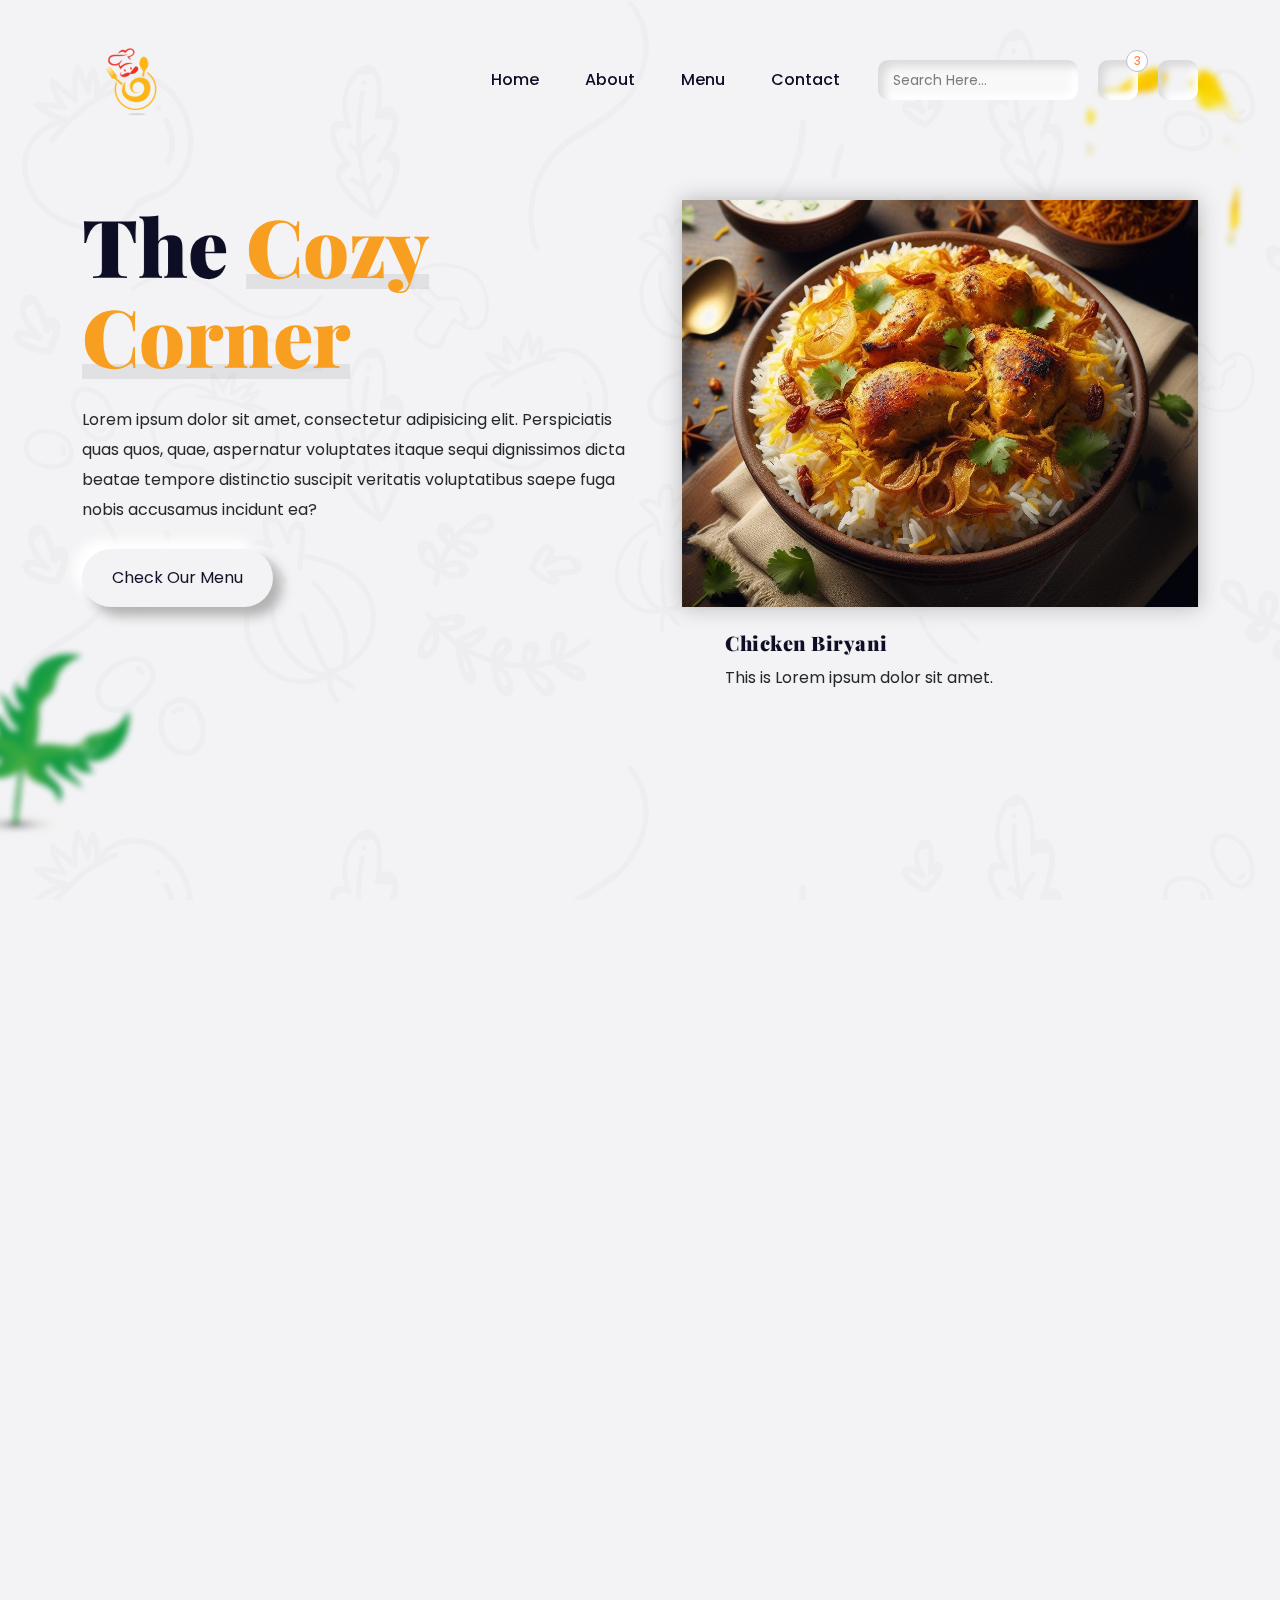
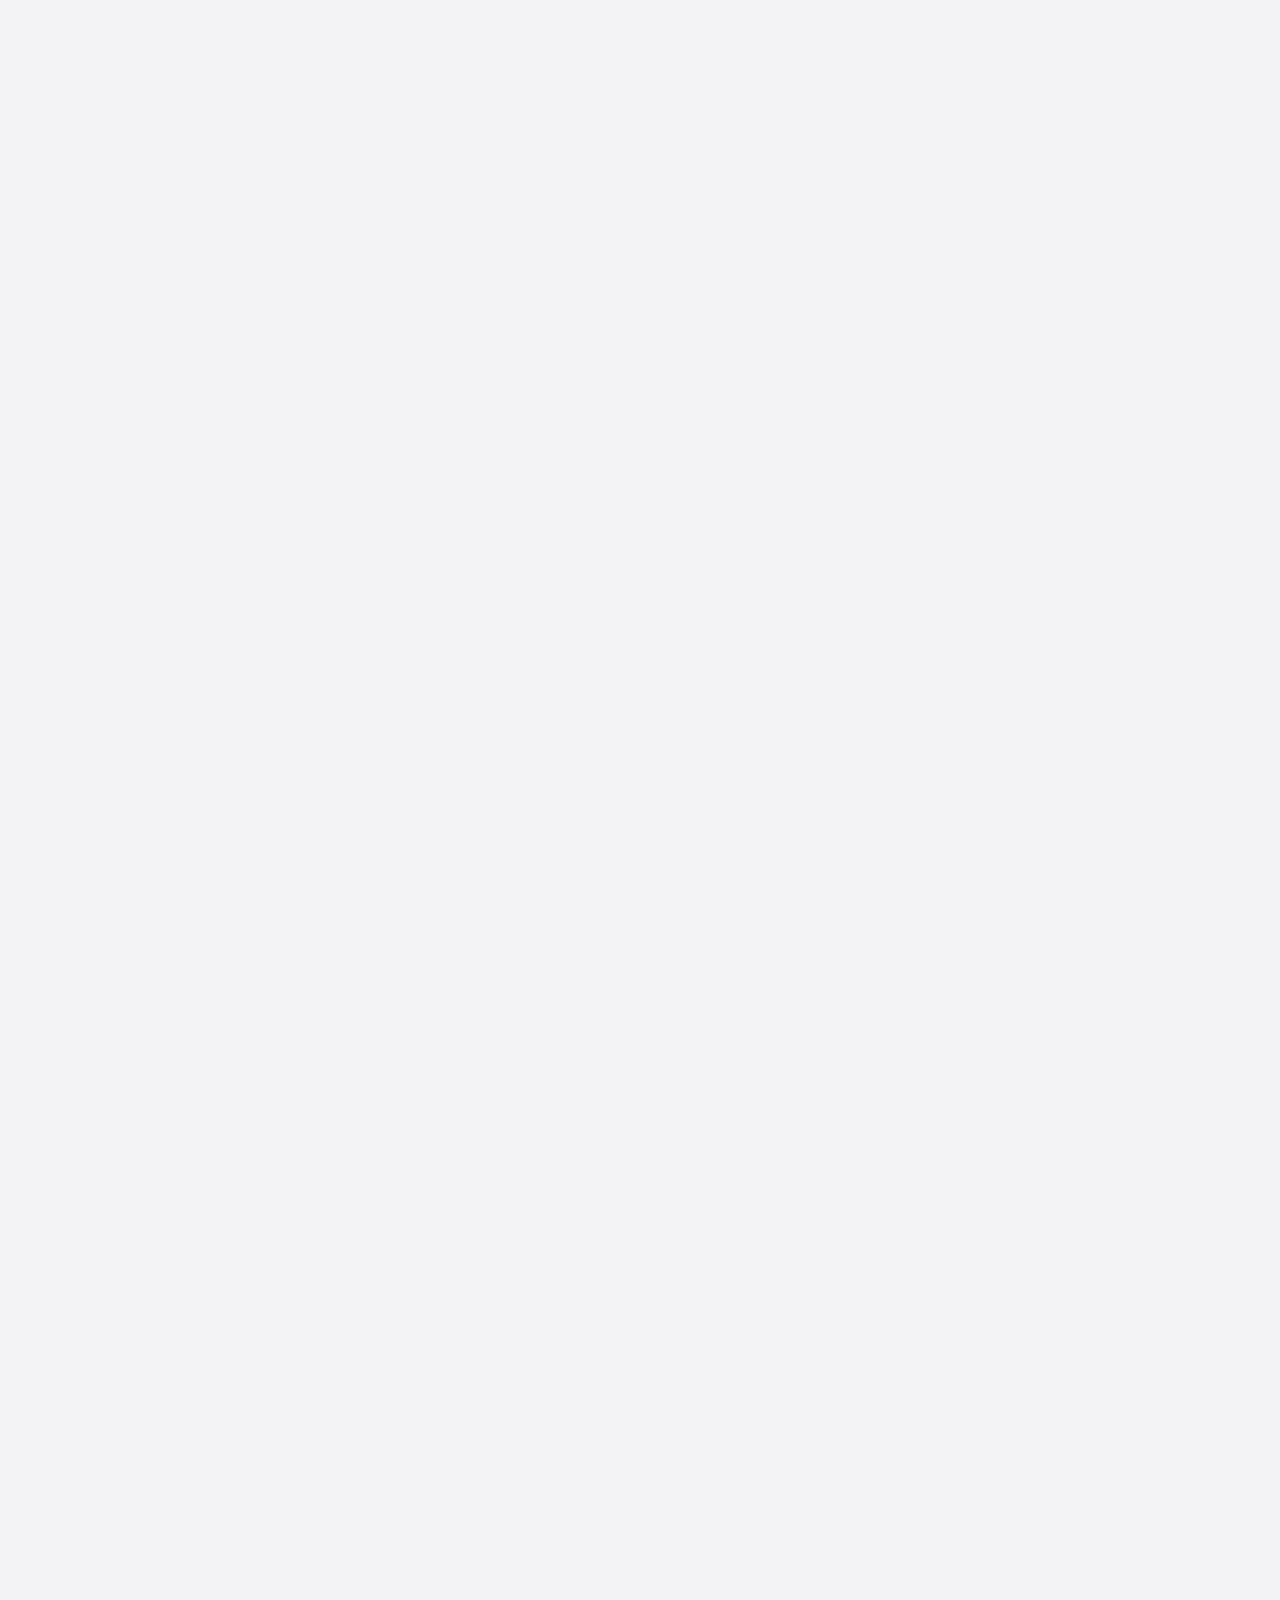
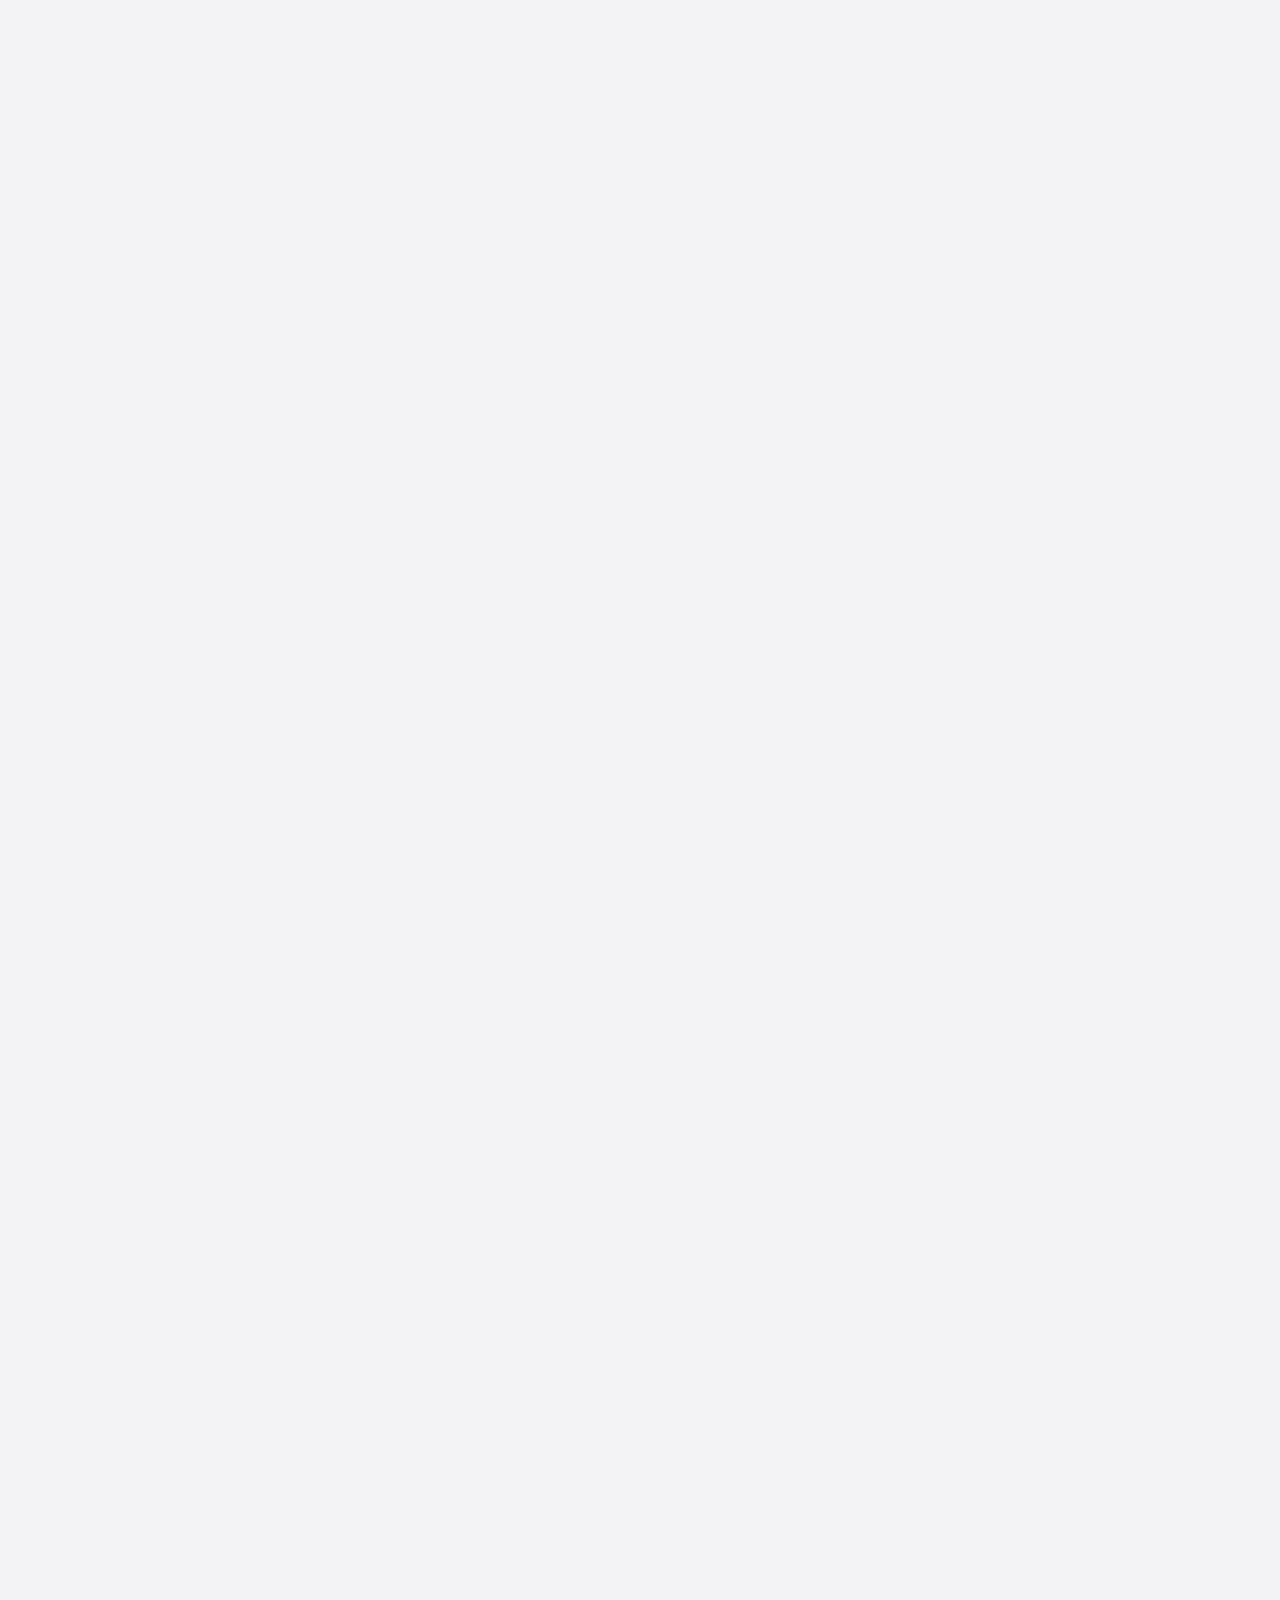
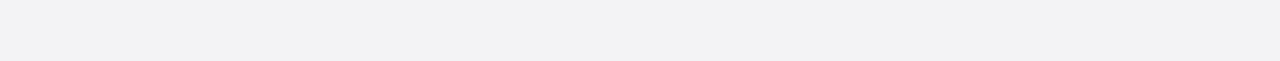
<file: Restuarant Webiste/index.html>
<!DOCTYPE html>
<html lang="en">
<head>
    <meta charset="UTF-8">
    <meta http-equiv="X-UA-Compatible" content="IE=edge">
    <meta name="viewport" content="width=device-width, initial-scale=1.0">
    <title>Restaurant Website</title>
    <!-- for icons like cart, account etc -->
    <link rel="stylesheet" href="https://unicons.iconscout.com/release/v4.0.8/css/line.css">

    <!-- for bootstrap like the structure of the page all contents where to put etc.. -->
    <link rel="stylesheet" href="assets/css/bootstrap.min.css">

    <!-- for swiper slider -->
    <!-- <link rel="stylesheet" href="assets/css/swiper-bundle.min.css"> -->
    
    <!-- fancy box -->
    <!-- <link rel="stylesheet" href="assets/css/jquery.fancybox.min.css"> -->

    <!-- custom css -->
    <link rel="stylesheet" href="style.css">

</head>
<body class="body-fixed">
    <!-- start of header  -->
    <header class="site-header">
        <div class="container">
            <div class="row">
                <div class="col-lg-2">
                    <div class="header-logo">
                        <a href="index.html">
                            <img src="logo.png" width="100" height="100" alt="Logo">
                        </a>
                    </div>
                </div>
                <div class="col-lg-10">
                    <div class="main-navigation">
                        <button class="menu-toggle"><span></span><span></span></button>
                        <nav class="header-menu">
                            <ul class="menu food-nav-menu">
                                <li><a href="#home">Home</a></li>
                                <li><a href="#about">About</a></li>
                                <li><a href="#menu">Menu</a></li>
                                <li><a href="#contact">Contact</a></li>
                            </ul>
                        </nav>
                        <div class="header-right">
                            <form action="#" class="header-search-form for-des">
                                <input type="search" class="form-input" placeholder="Search Here...">
                                <button type="submit">
                                    <i class="uil uil-search"></i>
                                </button>
                            </form>
                            <a href="javascript:void(0)" class="header-btn header-cart">
                                <i class="uil uil-shopping-cart"></i>
                                <span class="cart-number">3</span>
                            </a>
                            <a href="javascript:void(0)" class="header-btn">
                                <i class="uil uil-user-square"></i>
                            </a>
                        </div>
                    </div>
                </div>
            </div>
        </div>
    </header>

    <!-- end of header -->

    <div id="viewport">
        <div id="js-scroll-content">
            <section style="background-image: url(assets/images/faq-bg.png);" class="main-banner" id="home">
                <div class="js-parallax-scene">
                    <div class="banner-shape-1 w-100" data-depth="0.30">
                        <img src="assets/images/petals.png" alt="">
                    </div>
                    <div class="banner-shape-2 w-100" data-depth="0.25">
                        <img src="assets/images/leaf.jpg" alt="">
                    </div>
                </div>
                <div class="sec-wp">
                    <div class="container">
                        <div class="row">
                            <div class="col-lg-6">
                                <div class="banner-text">
                                    <h1 class="h1-title">

                                        <!-- Welcome to our  -->
                                        The
                                        <span> Cozy Corner</span>
                                    </h1>

                                    <p>Lorem ipsum dolor sit amet, consectetur adipisicing elit. Perspiciatis quas quos,
                                        quae, aspernatur voluptates itaque sequi dignissimos dicta beatae tempore
                                        distinctio suscipit veritatis voluptatibus saepe fuga nobis accusamus incidunt
                                        ea?</p>

                                    <div class="banner-btn mt-4">
                                        <a href="#menu" class="sec-btn">Check our Menu</a>
                                    </div>
                                </div>
                            </div>
                            <div class="col-lg-6">
                                <div class="banner-img-wp">
                                    <div class="banner-img"
                                        style="background-image: url(assets/images/Chicken_Biryani.jpeg);">
                                    </div>
                                </div>
                                <div class="banner-img-text mt-4 m-auto">
                                    <h5 class="h5-title">Chicken Biryani</h5>
                                    <p>This is Lorem ipsum dolor sit amet.</p>
                                </div>
                            </div>
                        </div>
                    </div>
                </div>
            </section>

            <!-- This is the Brands section where we put images of the barnds we trust  -->

            <section class="brands-sec">
                <div class="contianer">
                    <div class="row">
                        <div class="col-lg-12">
                            <div class="brand-title mb-5">
                                <h5 class="h5-title">Companies That Are Satisfied By Our Services</h5>
                            </div>
                            <div class="brands-row">
                                <div class="brands-box">
                                    <img src="assets/images/brands/b1.png" alt="">
                                </div>
                                <div class="brands-box">
                                    <img src="assets/images/brands/b2.png" alt="">
                                </div>
                                <div class="brands-box">
                                    <img src="assets/images/brands/b5.png" alt="">
                                </div>
                                <div class="brands-box">
                                    <img src="assets/images/brands/b4.png" alt="">
                                </div>
                                <div class="brands-box">
                                    <img src="assets/images/brands/b3.png" alt="">
                                </div>
                            </div>
                        </div>
                    </div>
                </div>
            </section>

            <!-- This is the about section where we put our restaurant story like how we started  -->

            <section class="about-sec section" id="about">
                <div class="container">
                    <div class="row">
                        <div class="col-lg-12">
                            <div class="sec-title text-center mb-5">
                                <p class="sec-sub-title mb-3">About Us</p>
                                <h2 class="h2-title">Our <span>restaurant story</span></h2>
                                <div class="sec-title-shape mb-4">
                                    <img src="assets/images/divider.png" alt="">
                                </div>
                                <p>This is Lorem ipsum dolor sit amet consectetur adipisicing elit. Saepe dolore at
                                    aspernatur eveniet temporibus placeat voluptatum quaerat accusamus possimus
                                    cupiditate, quidem impedit sed libero id perspiciatis esse earum repellat quam.
                                    Dolore modi temporibus quae possimus accusantium, cum corrupti sed deserunt iusto at
                                    sapiente nihil sint iste similique soluta dolor! Quod.</p>
                            </div>
                        </div>
                    </div>

                    <div class="row">
                        <div class="col-lg-8 m-auto">
                            <div class="about-video">
                                <div class="about-video-img" style="background-image: url(assets/images/story.jpg);">
                                </div>
                            </div>
                        </div>
                    </div>
                </div>
            </section>

            <section style="background-image: url(assets/images/menu-bg.png);"
                class="our-menu section bg-light repeat-img" id="menu">
                <div class="sec-wp">
                    <div class="container">
                        <div class="row">
                            <div class="col-lg-12">
                                <div class="sec-title text-center mb-5">
                                    <p class="sec-sub-title mb-3">our menu</p>
                                    <h2 class="h2-title">
                                        Start your day hearty! <span>Join us for filling meals.</span>
                                    </h2>
                                    <div class="sec-title-shape mb-4">
                                        <!-- this is the divider where it will divide different contents -->
                                        <img src="assets/images/divider.png" alt="">   
                                    </div>
                                </div>
                            </div>
                        </div>

                        <!-- Form here one all menu images are given and its format  -->

                        <div class="menu-tab-wp">
                            <div class="row">
                                <div class="col-lg-12 m-auto">
                                    <div class="menu-tab text-center">
                                        <ul class="filters">
                                            <div class="filter-active"></div>
                                            <li class="filter" data-filter=".all, .breakfast, .lunch, .dinner">
                                                <img src="assets/images/menu-1.png" alt="">
                                                All
                                            </li>
                                            <li class="filter" data-filter=".breakfast">
                                                <img src="assets/images/menu-2.png" alt="">
                                                Breakfast
                                            </li>
                                            <li class="filter" data-filter=".lunch">
                                                <img src="assets/images/menu-3.png" alt="">
                                                Lunch
                                            </li>
                                            <li class="filter" data-filter=".dinner">
                                                <img src="assets/images/menu-4.png" alt="">
                                                Dinner
                                            </li>
                                        </ul>
                                    </div>
                                </div>
                            </div>
                        </div>
                        <div class="menu-list-row">
                            <div class="row g-xxl-5 bydefault_show" id="menu-dish">
                                <div class="col-lg-4 col-sm-6 dish-box-wp breakfast" data-cat="breakfast">
                                    <div class="dish-box text-center">
                                        <div class="dist-img">
                                            <img src="assets/images/dish/1.png" alt="">
                                        </div>
                                        <div class="dish-rating">
                                            5
                                            <i class="uil uil-star"></i>
                                        </div>
                                        <div class="dish-title">
                                            <h3 class="h3-title">Masala Dosa</h3>
                                            <p>120 calories</p>
                                        </div>
                                        <div class="dish-info">
                                            <ul>
                                                <li>
                                                    <p>Type</p>
                                                    <b>Veg</b>
                                                </li>
                                                <li>
                                                    <p>Persons</p>
                                                    <b>1</b>
                                                </li>
                                            </ul>
                                        </div>
                                        <div class="dist-bottom-row">
                                            <ul>
                                                <li>
                                                    <b>Rs. 99</b>
                                                </li>
                                                <li>
                                                    <button class="dish-add-btn">
                                                        <i class="uil uil-plus-circle"></i>
                                                    </button>
                                                </li>
                                            </ul>
                                        </div>
                                    </div>
                                </div>
                                <!-- 2nd -->
                                <div class="col-lg-4 col-sm-6 dish-box-wp breakfast" data-cat="breakfast">
                                    <div class="dish-box text-center">
                                        <div class="dist-img">
                                            <img src="assets/images/dish/2.png" alt="">
                                        </div>
                                        <div class="dish-rating">
                                            4.3
                                            <i class="uil uil-star"></i>
                                        </div>
                                        <div class="dish-title">
                                            <h3 class="h3-title">Egg Curry</h3>
                                            <p>80 calories</p>
                                        </div>
                                        <div class="dish-info">
                                            <ul>
                                                <li>
                                                    <p>Type</p>
                                                    <b>Non Veg</b>
                                                </li>
                                                <li>
                                                    <p>Persons</p>
                                                    <b>1</b>
                                                </li>
                                            </ul>
                                        </div>
                                        <div class="dist-bottom-row">
                                            <ul>
                                                <li>
                                                    <b>Rs. 199</b>
                                                </li>
                                                <li>
                                                    <button class="dish-add-btn">
                                                        <i class="uil uil-plus-circle"></i>
                                                    </button>
                                                </li>
                                            </ul>
                                        </div>
                                    </div>
                                </div>
                                <!-- 3  -->
                                <div class="col-lg-4 col-sm-6 dish-box-wp lunch" data-cat="lunch">
                                    <div class="dish-box text-center">
                                        <div class="dist-img">
                                            <img src="assets/images/dish/3.png" alt="">
                                        </div>
                                        <div class="dish-rating">
                                            4.6
                                            <i class="uil uil-star"></i>
                                        </div>
                                        <div class="dish-title">
                                            <h3 class="h3-title">Veg Thali</h3>
                                            <p>60 calories</p>
                                        </div>
                                        <div class="dish-info">
                                            <ul>
                                                <li>
                                                    <p>Type</p>
                                                    <b>Veg</b>
                                                </li>
                                                <li>
                                                    <p>Persons</p>
                                                    <b>2</b>
                                                </li>
                                            </ul>
                                        </div>
                                        <div class="dist-bottom-row">
                                            <ul>
                                                <li>
                                                    <b>Rs. 245</b>
                                                </li>
                                                <li>
                                                    <button class="dish-add-btn">
                                                        <i class="uil uil-plus-circle"></i>
                                                    </button>
                                                </li>
                                            </ul>
                                        </div>
                                    </div>
                                </div>
                                <!-- 4th -->
                                <div class="col-lg-4 col-sm-6 dish-box-wp lunch" data-cat="lunch">
                                    <div class="dish-box text-center">
                                        <div class="dist-img">
                                            <img src="assets/images/dish/4.png" alt="">
                                        </div>
                                        <div class="dish-rating">
                                            4.8
                                            <i class="uil uil-star"></i>
                                        </div>
                                        <div class="dish-title">
                                            <h3 class="h3-title">Butter Chicken</h3>
                                            <p>110 calories</p>
                                        </div>
                                        <div class="dish-info">
                                            <ul>
                                                <li>
                                                    <p>Type</p>
                                                    <b>Non Veg</b>
                                                </li>
                                                <li>
                                                    <p>Persons</p>
                                                    <b>2</b>
                                                </li>
                                            </ul>
                                        </div>
                                        <div class="dist-bottom-row">
                                            <ul>
                                                <li>
                                                    <b>Rs. 299</b>
                                                </li>
                                                <li>
                                                    <button class="dish-add-btn">
                                                        <i class="uil uil-plus-circle"></i>
                                                    </button>
                                                </li>
                                            </ul>
                                        </div>
                                    </div>
                                </div>
                                <!-- 5th -->
                                <div class="col-lg-4 col-sm-6 dish-box-wp dinner" data-cat="dinner">
                                    <div class="dish-box text-center">
                                        <div class="dist-img">
                                            <img src="assets/images/dish/5.png" alt="">
                                        </div>
                                        <div class="dish-rating">
                                            4.3
                                            <i class="uil uil-star"></i>
                                        </div>
                                        <div class="dish-title">
                                            <h3 class="h3-title">Palak Paneer</h3>
                                            <p>166 calories</p>
                                        </div>
                                        <div class="dish-info">
                                            <ul>
                                                <li>
                                                    <p>Type</p>
                                                    <b>Veg</b>
                                                </li>
                                                <li>
                                                    <p>Persons</p>
                                                    <b>1</b>
                                                </li>
                                            </ul>
                                        </div>
                                        <div class="dist-bottom-row">
                                            <ul>
                                                <li>
                                                    <b>Rs. 149</b>
                                                </li>
                                                <li>
                                                    <button class="dish-add-btn">
                                                        <i class="uil uil-plus-circle"></i>
                                                    </button>
                                                </li>
                                            </ul>
                                        </div>
                                    </div>
                                </div>
                                <!-- 6th -->
                                <div class="col-lg-4 col-sm-6 dish-box-wp dinner" data-cat="dinner">
                                    <div class="dish-box text-center">
                                        <div class="dist-img">
                                            <img src="assets/images/dish/6.png" alt="">
                                        </div>
                                        <div class="dish-rating">
                                            4.3
                                            <i class="uil uil-star"></i>
                                        </div>
                                        <div class="dish-title">
                                            <h3 class="h3-title">Chicken Biryani</h3>
                                            <p>150 calories</p>
                                        </div>
                                        <div class="dish-info">
                                            <ul>
                                                <li>
                                                    <p>Type</p>
                                                    <b>Non Veg</b>
                                                </li>
                                                <li>
                                                    <p>Persons</p>
                                                    <b>2</b>
                                                </li>
                                            </ul>
                                        </div>
                                        <div class="dist-bottom-row">
                                            <ul>
                                                <li>
                                                    <b>Rs. 499</b>
                                                </li>
                                                <li>
                                                    <button class="dish-add-btn">
                                                        <i class="uil uil-plus-circle"></i>
                                                    </button>
                                                </li>
                                            </ul>
                                        </div>
                                    </div>
                                </div>
                            </div>
                        </div>
                    </div>
                </div>
            </section>


            <!-- From here on Starting of footer -->


            <footer class="site-footer" id="contact">
                <div class="top-footer section">
                    <div class="sec-wp">
                        <div class="container">
                            <div class="row">
                                <div class="col-lg-4">
                                    <div class="footer-info">
                                        <div class="footer-logo">
                                            <a href="index.html">
                                                <img src="logo.png" alt="">
                                            </a>
                                        </div>
                                        <p>Lorem ipsum dolor sit amet consectetur adipisicing elit.</p>

                                        <!-- here we put social media handles and logos -->

                                        <div class="social-icon">
                                            <ul>
                                                <li>
                                                    <a href="#">
                                                        <i class="uil uil-facebook"></i>
                                                    </a>
                                                </li>
                                                <li>
                                                    <a href="#">
                                                        <i class="uil uil-instagram-alt"></i>
                                                    </a>
                                                </li>
                                                <li>
                                                    <a href="#">
                                                        <i class="uil uil-youtube"></i></a>
                                                </li>
                                            </ul>
                                        </div>
                                    </div>
                                </div>

                                <!-- Here we give contact details of the restaurant -->

                                <div class="col-lg-8">
                                    <div class="footer-flex-box">
                                        <div class="footer-table-info">
                                            <h3 class="h3-title">open hours</h3>
                                            <ul>
                                                <li>
                                                    <i class="uit uit-clock">Monday - Sunday</i>
                                                </li>
                                                <li>
                                                    <i class="uit uit-clock">Mornings : 10am - 12pm</i>
                                                </li>
                                                <li>
                                                    <i class="uit uit-clock">Afternoons : 1pm - 11pm</i>
                                                </li>
                                                <li>
                                                    <i class="uil uil-phone"> <b>Call Now : +91 84935962874</b></i>
                                                </li>
                                            </ul>
                                        </div>
                                        <div class="footer-menu food-nav-menu">
                                            <h3 class="h3-title">links</h3>
                                            <ul class="column2">
                                                <li>
                                                    <a href="#home" class="footer-active-menu"></a>
                                                </li>
                                                <li><a href="#about">About</a></li>
                                                <li><a href="#menu">Menu</a></li>
                                                <li><a href="#contact">Contact</a></li>
                                            </ul>
                                        </div>
                                        <div class="footer-menu">
                                            <h3 class="h3-title">Company</h3>
                                            <ul>
                                                <li><a href="#">Terms & Conditions</a></li>
                                                <li><a href="#"></a>Privacy Policy</li>
                                                <li><a href="#">Website Cookie Policy</a></li>
                                            </ul>
                                        </div>
                                    </div>
                                </div>
                            </div>
                        </div>
                    </div>
                </div>

                <!-- this is the last section of the website footer all copyright-text message  -->

                <div class="bottom-footer">
                    <div class="container">
                        <div class="row">
                            <div class="col-lg-12 text-center">
                                <div class="copyright-text">
                                    <p>
                                        Copyright &copy: 2024 <span class="name">Github</span>
                                        All Rights Reserved.
                                    </p>
                                </div>
                            </div>
                        </div>
                        <button class="scrolltop"><i class="uil uil-arrow-up"></i></button>
                    </div>
                </div>
            </footer>
        </div>
    </div>

    <!-- All js links to the to get more attractive website -->

    <!-- jquery -->
    <script src="assets/js/jquery-3.5.1.min.js"></script>

    <!-- bootstrap -->
    <script src="assets/js/bootstrap.min.js"></script>
    <script src="assets/js/popper.min.js"></script>

    <!-- fontawesome -->
    <script src="assets/js/font-awesome.min.js"></script>
    
    <!-- mixitup filter -->
    <script src="assets/js/jquery.mixitup.min.js"></script>

    <!-- parallax -->
    <script src="assets/js/parallax.min.js"></script>

    <!-- gsap -->
    <script src="assets/js/gsap.min.js"></script>

    <!-- scroll trigger -->
    <script src="assets/js/ScrollTrigger.min.js"></script>

    <!-- scroll to plugin -->
    <script src="assets/js/ScrollToPlugin.min.js"></script>

    <!-- smooth scroll -->
    <script src="assets/js/smooth-scroll.js"></script>

    <!-- custom js -->
    <script src="main.js"></script>
    
</body>
</html>
</file>
<file: Restuarant Webiste/style.css>
@import url('https://fonts.googleapis.com/css2?family=Playfair+Display:ital,wght@0,400;0,500;0,600;0,700;0,800;0,900;1,400;1,500;1,600;1,700;1,800;1,900&family=Poppins:ital,wght@0,100;0,200;0,300;0,400;0,500;0,600;0,700;0,800;1,100;1,200;1,300;1,400;1,500;1,600;1,700&display=swap');
/* font-family: 'Playfair Display', serif;
font-family: 'Poppins', sans-serif; */

body {
    font-family: 'Poppins', sans-serif;
    text-rendering: optimizeLegibility !important;
    background: #f3f3f5;
}

.body-fixed {
    position: fixed;
    width: 100%;
    height: 100vh;
    top: auto;
    left: auto;
}

body,
html {
    overflow-x: hidden;
}

img {
    max-width: 100%;
}

/* From here the css of the header starts like the hover, darker after hover etc features  */

.site-header {
    position: fixed;
    padding: 30px 0;
    display: flex;
    align-items: center;
    top: 0;
    left: 0;
    width: 100%;
    z-index: 99;
    transition: 0.5s;
    border-bottom: 1px solid transparent;
}

.site-header.sticky_head {
    background: rgb(255 255 255 / 80%);
    padding: 20px 0;
    border-color: #f2f2f2;
    backdrop-filter: blur(20px);
}

.main-navigation {
    display: flex;
    width: 100%;
    height: 100%;
    justify-content: flex-end;
    align-items: center;
}

.main-navigation .menu li {
    display: inline-block;
    position: relative;
    margin: 0 6px;
}

.main-navigation .menu li:first-child {
    margin-left: 0;
}

.main-navigation .menu li:last-child {
    margin-right: 0;
}

.main-navigation .menu li:hover>ul,
.main-navigation .menu li.focus>ul {
    opacity: 1;
    margin-top: 6px;
    visibility: visible;
}

a {
    background-color: transparent;
    text-decoration: none !important;
    outline: none !important;
}

ul {
    list-style: none;
    margin: 0;
    padding: 0;
}

.main-navigation .menu ul a {
    width: 200px;
}

.main-navigation .menu li:hover>ul,
.main-navigation .menu li.focus>ul {
    left: auto;
}

.main-navigation .menu li a {
    display: flex;
    transition: 0.3s;
    position: relative;
    justify-content: center;
    align-items: center;
    color: #0d0d25;
    text-transform: capitalize;
    font-weight: 500;
    padding: 5px 18px;
    border-radius: 30px;
}

.main-navigation .menu li a:hover,
.main-navigation .menu li .active-menu,
.main-navigation .menu .sub-menu li .active-sub-menu {
    color: #ff8243;
    background: #f3f3f5;
    box-shadow: inset 8px 8px 12px #e2e2e2, inset -8px -8px 12px #ffffff;
}

.header-right {
    margin-left: 40px;
    display: flex;
    flex-wrap: wrap;
    align-items: center;
}

.header-btn {
    width: 40px;
    height: 40px;
    display: inline-flex;
    justify-content: center;
    border-radius: 10px;
    position: relative;
    margin-left: 20px;
    transition: 0.3s;
    box-shadow: inset 6px 6px 7px #dadada, inset -6px -6px 7px #ffffff;
    align-items: center;
}

.cart-number {
    position: absolute;
    top: -10px;
    right: -10px;
    width: 22px;
    height: 22px;
    display: flex;
    justify-content: center;
    align-items: center;
    border-radius: 50%;
    background: #ffffff;
    font-size: 12px;
    border: 1px solid #bfbfbf;
    color: #ff8243;
}

.header-btn:hover {
    background: linear-gradient(145deg, #dcdcdc, #ffffff);
    box-shadow: 20px 20px 60px #cfcfd0, -20px -20px 60px #ffffff;
}

.header-search-form {
    position: relative;
}

.for-des {
    display: block !important;
}

.header-search-form button {
    background: transparent;
    border: none;
    padding: 0;
    position: absolute;
    right: 0;
    top: 50%;
    transform: translate(0, -50%);
    width: 48px;
    height: 100%;
    opacity: 0.5;
}

.header-search-form .form-input {
    font-size: 14px;
    padding-right: 40px;
    width: 200px;
    height: 40px;
}

.form-input::placeholder {
    color: rgba(70 69 71 / 0.7);
}

.form-input {
    width: 100%;
    height: 50px;
    outline: none !important;
    padding: 10px 15px;
    color: #0d0d25;
    border-radius: 10px;
    border: none;
    background: #f8f8f8;
    box-shadow: inset 6px 6px 8px #dadada, inset -6px -6px 8px #ffffff;
}

* {
    -webkit-tap-highlight-color: transparent;
}

.uil {
    color: #ff8243;
}


/* From here css for the change in the screen ratio from pc screen to tab and mobile phones  */

@media screen and (min-width: 992px) {
    .menu-toggle {
        display: none;
    }
}

@media (min-width: 1500px) {
    .container {
        max-width: 1368px;
    }
}

@media (min-width: 2100px) {
    .container {
        max-width: 1400px;
    }

    p,
    body,
    button,
    input {
        font-size: 18px;
        line-height: 32px;
    }
}

@media (max-width: 1399px) {
    .header-right {
        margin-left: 20px;
    }

    .main-navigation .menu li {
        margin: 0 3px;
    }
}

@media (max-width: 1199px) {
    .header-btn {
        margin-left: 10px;
    }

    .header-right {
        margin-left: 10px;
    }

    .main-navigation .menu li {
        margin: 0;
    }

    .main-navigation .menu li a {
        padding: 4px 15px;
        font-size: 15px;
    }

    .header-search-form .form-input {
        width: 170px;
    }
}

@media (max-width: 991px) {
    .section {
        padding-top: 85px;
        padding-bottom: 85px;
    }

    .for-des {
        display: none !important;
    }

    .for-mob {
        display: block !important;
    }

    .site-header .container {
        max-width: 100%;
        padding: 0;
        height: 100%;
    }

    .site-header .container .row {
        margin: 0;
        height: 100%;
    }

    .site-header .container .row .col-lg-2 {
        width: auto;
        padding: 0;
        height: 100%;
        position: absolute;
        top: 0;
        left: 30px;
        z-index: 2;
        display: flex;
        align-items: center;
    }

    .menu-toggle {
        position: absolute;
        top: 50%;
        right: 30px;
        border: none;
        outline: none !important;
        background: transparent;
        width: 40px;
        height: 40px;
        transform: translate(0, -50%);
        z-index: 100;
        box-shadow: inset 6px 6px 7px #dadada, -6px -6px 10px #ffffff;
        border-radius: 10px;
        padding: 0 8px;
    }

    .menu-toggle span {
        display: block;
        width: 100%;
        height: 4px;
        background: #ff8243;
        margin-bottom: 5px;
        transition: 0.3s;
        border-radius: 5px;
        position: relative;
    }

/* Here is the menu toggle when the screen size decrease form the original  */

    .menu-toggle span:last-child {
        margin: 0;
    }

    .toggled .menu-toggle span:nth-child(1) {
        transform: rotate(45deg);
        top: 5px;
    }

    .toggled .menu-toggle span:nth-child(2) {
        transform: rotate(-45deg);
        top: -4px;
    }

    .toggled .menu-toggle span:nth-child(3) {
        opacity: 0;
        height: 0;
    }

    .toggled .header-menu {
        transform: translateY(0);
    }

    .header-menu {
        height: 100vh;
        position: absolute;
        top: 0;
        left: 0;
        width: 100%;
        padding-top: max(9vh, 30px);
        padding-left: max(6vh, 30px);
        z-index: 99;
        transition: 1s cubic-bezier(0.165, 0.84, 0.44, 1);
        overflow-y: auto;
        transform: translateY(-100%);
        background-image: url(assets/images/blog-pattern-bg.png);
        background-position: center;
        background-color: #f3f3f5;
    }

    .main-navigation .menu li {
        display: block;
        float: none;
        margin: 0;
        margin-bottom: max(20px, 4vh);
    }

    .main-navigation .menu li a {
        display: inline-block;
        font-size: max(16px, 2vh);
    }

    .main-navigation .menu .sub-menu {
        max-width: 220px;
        opacity: 1;
        visibility: visible;
        display: none;
    }

    .main-navigation .menu .sub-menu li {
        margin-bottom: 5px;
    }

    .main-navigation .menu li:last-child {
        margin: 0;
    }

    .main-navigation .menu .sub-menu li a {
        color: #ff8243;
    }

    .header-btn.header-cart {
        display: none;
    }

    .header-btn {
        margin: 0;
        margin-right: 70px;
    }

    .site-header {
        padding: 20px 0;
        box-shadow: 0px 10px 55px #d4d4d4;
    }

    .site-header.sticky_head,
    .site-header {
        background: rgb(255 255 255 / 90%);
    }

    body {
        height: auto !important;
    }
}

@media (max-width: 575px) {

    .container,
    .container-fluid {
        padding: 0 30px;
    }
}

@media (max-width: 400px) {

    .container,
    .container-fluid {
        padding: 0 15px;
    }

    .header-btn {
        margin-right: 56px;
    }

    .menu-toggle {
        right: 15px;
    }

    .site-header .container .row .col-lg-2 {
        left: 15px;
    }
}

/* ********** Css when the screen is 992 width **************** */

@media screen and (min-width: 992px) {
    #viewport {
        overflow: hidden;
        position: fixed;
        height: 100%;
        width: 100%;
        top: 0;
        left: 0;
        bottom: 0;
        right: 0;
    }

    #js-scroll-content {
        position: absolute;
        overflow: hidden;
        width: 100%;
        top: 0;
        left: 0;
    }
}

@media (max-width: 991px) {
    #js-scroll-content {
        transform: unset !important;
    }
}

.main-banner {
    padding: 200px 0 300px;
    min-height: 100vh;
    position: relative;
}

.js-parallax-scene {
    position: absolute;
    top: 0;
    left: 0;
    width: 100%;
    height: 100%;
}

.banner-img-wp {
    width: 100%;
    height: 100%;
    padding-left: 30px;
}

.banner-img {
    width: 100%;
    height: 100%;
    background-size: cover;
    background-position: center;
    animation: biani 4.5s linear infinite alternate;
    box-shadow: 0 0px 20px rgba(36, 39, 37, 0.3);
}

/* this is the effect above the parallax scene for this chicken_briyani image is show in the website */

@keyframes biani {
    0% {
        border-radius: 48% 52% 57% 43% / 34% 44% 56% 66%;
    }

    25% {
        border-radius: 62% 38% 64% 36% / 34% 55% 45% 66%;
    }

    50% {
        border-radius: 43% 57% 51% 49% / 33% 42% 58% 67%;
    }

    100% {
        border-radius: 40% 60% 43% 57% / 52% 32% 68% 48%;
    }
}

/* Here is the image we put in below the parallax-scene image is of the petals and the leaves */

.banner-img-text .h5-title {
    text-transform: capitalize;
    letter-spacing: 0.5px;
}

.banner-img-text {
    max-width: 400px;
}

.banner-shape-1 img {
    position: absolute;
    left: 85%;
    top: 60px;
    max-width: 150px;
    pointer-events: none;
    filter: blur(3px);
}

.banner-shape-2 {
    top: auto !important;
    bottom: 0;
}

.banner-shape-2 img {
    position: absolute;
    bottom: 0;
    right: 82% !important;
    max-width: 410px;
    pointer-events: none;
    filter: blur(3px);
}

.sec-wp {
    position: relative;
    z-index: 4;
}

.h1-title {
    font-size: 90px;
    line-height: 108px;
    text-transform: capitalize;
    margin-bottom: 25px;
    font-weight: 900;
}

.h1-title span {
    color: #f89e20;
    background-image: linear-gradient(0deg, rgb(13 13 37 /8%), rgb(13 13 37 /8%));
    background-size: 100% 15px;
    background-position: 0 90%;
    background-repeat: no-repeat;
    display: inline;
    transition: 0.8s cubic-bezier(0.22, 0.78, 0.45, 1.02);
}

h1,
h2,
h3,
h4,
h5,
h6 {
    color: #0d0d25;
    font-family: 'Playfair Display', serif;
    font-weight: 900;
}

p {
    font-size: 16px;
    line-height: 30px;
}

.sec-btn {
    min-width: 120px;
    min-height: 58px;
    background: #f3f3f5;
    box-shadow: 9px 9px 12px #b2b2b3, -9px -9px 12px #ffffff;
    display: inline-flex;
    justify-content: center;
    align-items: center;
    border-radius: 30px;
    color: #0d0d25;
    text-transform: capitalize;
    text-align: center;
    border: none;
    cursor: pointer;
    outline: none !important;
    transition: 0.8s cubic-bezier(0.22, 0.78, 0.45, 1.02);
    overflow: hidden;
    position: relative;
    z-index: 2;
    padding: 6px 30px;
}

.sec-btn:hover {
    border-color: #0d0d25;
    box-shadow: inset 9px 9px 12px #cccccc, inset -9px -9px 12px #ffffff;
    color: #0d0d25;
}

/* **********From here on the brand section starts like the logo of the brands and hover feature of the css ********** */

.brands-row {
    display: flex;
    justify-content: space-between;
    margin: 0 -15px;
}

.brands-box {
    padding: 0 15px;
    display: flex;
    align-items: center;
    justify-content: center;
}

.brands-box:hover {
    filter: brightness(0.5);
    opacity: 0.9;
}

.brand-title .h5-title {
    text-transform: uppercase;
    font-weight: 500;
    letter-spacing: 2px;
    opacity: 0.7;
}

/* ********* This is the about section here is the css of the about section *********** */

.section {
    padding-top: 100px;
    padding-bottom: 100px;
    position: relative;
}

.sec-sub-title {
    text-transform: uppercase;
    display: inline-block;
    background: #f3f3f5;
    box-shadow: 9px 9px 12px #e4e4e4, -9px -9px 12px #ffffff;
    padding: 3px 20px;
    border-radius: 60px;
    color: #ff8243;
    font-size: 14px;
}

.h2-title {
    font-size: 46px;
    line-height: 56px;
    margin-bottom: 15px;
    text-transform: capitalize;
    position: relative;
}

.h2-title span,
.h3-title span,
.h4-title span,
.h5-title span,
.sub-title span {
    display: block;
}

.about-video-img {
    position: relative;
    overflow: hidden;
    width: 100%;
    height: 55vh;
    min-height: 400px;
    background-size: cover;
    background-position: center;
    border-radius: 40px;
    box-shadow: 0 0 20px rgb(36 39 37 / 30%);
    display: flex;
    align-items: center;
    justify-content: center;
}


/* ****** this is the scrollbar design ******** */

::-webkit-scrollbar {
    width: 5px;
}

::-webkit-scrollbar-track {
    background-color: #bfbfbf;
}

::-webkit-scrollbar-thumb {
    background: #f89e20;
    border-radius: 10px;
}

::-webkit-scrollbar-thumb:hover {
    background: #f89e20;
}
/* From here on menu box like lunch,dinner css starts below  */


.repeat-img {
    background-size: contain;
    background-repeat: repeat;
}

.menu-tab-wp {
    margin-bottom: 80px;
}

.menu-tab ul {
    padding: 10px;
    display: inline-block;
    border-radius: 60px;
    background: linear-gradient(145deg, #ececec, #ffffff);
    box-shadow: 28px 28px 55px #d4d4d4, -28px -28px 55px #ffffff;
    position: relative;
    z-index: 2;
}

.menu-tab ul li,
.menu-tab ul .filter-active {
    display: inline-flex;
    text-transform: capitalize;
    font-size: 18px;
    line-height: normal;
    cursor: pointer;
    padding: 10px 26px;
    border-radius: 30px;
    transition: 0.3s;
    justify-content: center;
    align-items: center;
}

.filter-active {
    position: absolute;
    left: 0;
    top: 12px;
    min-height: 50px;
    z-index: -1;
}

.menu-tab ul li img {
    margin-right: 10px;
    position: relative;
    top: 1px;
}

.menu-tab ul .filter-active {
    color: #ffffff;
    background: linear-gradient(145deg, #e3a92b, #ffc933);
}

.menu-list-row .bydefault_show .dish-box-wp {
    display: inline-block !important;
}

/* ******** From here on Menu css starts like dish name and its hover feature etc ******** */

.dish-box-wp {
    display: none;
}

.dish-box {
    border-radius: 30px;
    background: linear-gradient(145deg, #ececec, #ffffff);
    box-shadow: 28px 28px 45px #d4d4d4, -28px -28px 45px #ffffff;
    display: flow-root;
    padding: 0 30px 40px;
    padding-top: 0;
    margin: 130px 0 30px;
    transition: 0.8s cubic-bezier(0.22, 0.78, 0.45, 1.02);
}

.dish-box:hover {
    transform: scale(1.03);
}

.dist-img {
    margin-top: -130px;
    margin-bottom: 30px;
}

.dist-img img {
    box-shadow: 28px 28px 45px #d4d4d4, -28px -28px 45px #ffffff;
    border-radius: 50%;
    overflow: hidden;
}

.dish-rating {
    font-size: 20px;
    margin-bottom: 15px;
}

.dish-title {
    padding: 0 30px;
}

.dish-title .h3-title {
    text-transform: capitalize;
    margin-bottom: 5px;
    font-family: 'Playfair Display', serif;
    font-weight: bold;
    color: #0d0d25;
    transition: 0.3s;
    min-height: 76px;
    display: -webkit-box;
    -webkit-line-clamp: 2;
    -webkit-box-orient: vertical;
    overflow: hidden;
    font-weight: 900;
}

.dish-title p {
    color: #bfbfbf;
}

.dish-info ul,
.dist-bottom-row ul {
    display: flex;
    justify-content: space-between;
    text-align: left;
}

.dish-info ul li {
    display: inline-block;
    flex: 1;
}

.dish-info ul li:last-child {
    text-align: right;
    border-left: 2px solid rgb(204 204 204 / 30%);
}

.dist-bottom-row ul li:last-child {
    text-align: right;
}

.dish-info ul li p {
    font-size: 18px;
    text-transform: capitalize;
    margin-bottom: 2px;
    font-weight: 300;
}

.dish-info ul li b {
    font-weight: 600;
}

.dish-info,
.dist-bottom-row {
    padding: 0 30px;
}

.dish-info {
    border-bottom: 2px solid rgb(204 204 204 / 30%);
    margin: 30px 0 30px;
    padding-bottom: 30px;
}

.dist-bottom-row ul li {
    display: flex;
    align-items: center;
}

.dist-bottom-row ul li b {
    font-size: 30px;
}

.dish-add-btn {
    width: 40px;
    height: 40px;
    border: none;
    border-radius: 10px;
    color: #ffffff;
    transition: 0.3s;
    background: linear-gradient(145deg, #ffc954, #ffbc00);
    box-shadow: inset 4px 4px 8px #d6a029, inset -4px -4px 8px #ffd837;
}

.dish-add-btn i {
    color: #ffffff;
    font-size: 22px;
}

.dish-add-btn:hover {
    background: linear-gradient(145deg, #e3a92b, #ffc933);
}

/* ************ */

.xxl-title {
    text-transform: capitalize;
    font-size: 52px;
    line-height: 72px;
    margin-bottom: 30px;
}

/* ******** all Social media logo and links css ********** */



.social-icon {
    margin: 15px 0px 10px;
}

.social-icon ul li {
    display: inline-block;
    margin: 0 6px;
}

.social-icon ul li:last-child {
    margin-right: 0;
}

.social-icon ul li:first-child {
    margin-left: 0;
}

.social-icon ul li a {
    width: 50px;
    height: 50px;
    display: inline-flex;
    justify-content: center;
    align-items: center;
    border-radius: 50%;
    background: linear-gradient(145deg, #e6e6e6, #ffffff);
    box-shadow: 4px 4px 8px #d0d0d0, -4px -4px 8px #ffffff;
    color: #0d0d25;
    font-size: 19px;
}

.social-icon ul li a:hover {
    background: #f89e20;
}

.social-icon ul li a:hover i {
    color: #ffffff !important;
}


/* ***************** footer ****************** */

.top-footer,
.bottom-footer {
    border-top: 1px solid rgb(204 204 204 / 40%);
    position: relative;
}

.footer-logo {
    margin-bottom: 30px;
}

.footer-info .social-icon {
    margin-top: 20px;
}

.footer-flex-box {
    display: flex;
    margin: 0 -10px;
}

.footer-flex-box>div {
    flex: 1;
    padding: 0 10px;
}

.footer-flex-box .h3-title {
    text-transform: capitalize;
    margin-bottom: 23px;
}

.footer-menu ul li a {
    color: #0d0d25;
    transition: 0.3s;
    text-transform: capitalize;
}

.footer-menu ul li a:hover,
.footer-menu ul li .footer-active-menu {
    color: #f89e20;
}

.footer-menu ul li {
    margin-bottom: 8px;
}

.footer-table-info ul li {
    margin-bottom: 10px;
    text-transform: capitalize;
}

.uil-clocl {
    font-size: 17px;
}

.copyright-text {
    padding: 20px 0;
}

.copyright-text p {
    margin: 0;
}

.name {
    color: #f89e20;
    font-weight: bold;
}

/* Scroll button css */

.scrolltop {
    position: absolute;
    bottom: 10px;
    right: 30px;
    width: 50px;
    height: 50px;
    display: flex;
    justify-content: center;
    align-items: center;
    border-radius: 50%;
    background: #f3f3f5;
    box-shadow: 9px 9px 12px #b2b2b3, -9px -9px 12px #ffffff;
    color: #f89e20;
    font-size: 26px;
    transition: 0.8s cubic-bezier(0.22, 0.78, 0.45, 1.02);
    border: none;
}

.scrolltop:hover {
    box-shadow: inset 9px 9px 12px #cccccc, inset -9px -9px 12px #ffffff;
    color: #0d0d25;
}

/* **************** responsiveness from all the size of the screen ***************** */

@media (min-width: 2100px) {
    .container {
        max-width: 1400px;
    }

    p,
    body,
    button,
    input {
        font-size: 18px;
        line-height: 32px;
    }
}

@media (max-width: 1399px) {
    .h1-title {
        font-size: 80px;
        line-height: 90px;
    }

    .h3-title {
        font-size: 26px;
        line-height: 36px;
    }

    .h4-title {
        font-size: 24px;
        line-height: 34px;
    }

    .h2-title {
        font-size: 38px;
        line-height: 48px;
    }

    .dist-bottom-row ul li b {
        font-size: 25px;
    }
}

@media (max-width: 1199px) {
    .main-banner {
        padding: 200px 0;
    }

    .banner-img-wp {
        height: 360px;
    }

    .dish-box {
        padding: 0 0 40px;
    }

    .dist-img img {
        width: 220px;
    }

    .dist-img {
        margin-top: -110px;
    }

    .dist-bottom-row ul li b {
        font-size: 28px;
    }

    .sec-text {
        padding: 0;
    }

    .footer-flex-box>div {
        padding: 0 10px;
    }

    .menu-box {
        padding: 50px 20px 30px 20px;
    }

    .menu-img {
        width: 140px;
    }

}

@media (max-width: 991px) {
    .js-parallax-scene {
        display: none;
    }

    .main-banner {
        padding: 140px 0 60px;
    }

    .h1-title {
        font-size: 60px;
        line-height: 80px;
    }

    .banner-img-wp {
        padding: 0;
        height: 75vw;
        padding-top: 50px;
    }

    .brands-box {
        padding: 0 30px;
    }

    .brands-row {
        margin: 0 -30px;
    }

    .menu-tab ul {
        white-space: nowrap;
        overflow: hidden;
        overflow-x: auto;
    }

    .menu-tab::after {
        content: "";
        position: absolute;
        right: 0;
        top: 0;
        width: 100px;
        height: 100%;
        pointer-events: none;
        opacity: 0.2;
        border-radius: 0 60px 60px 0;
        background: linear-gradient(to right, rgba(255, 255, 255, 0) 0%, rgba(0, 0, 0, 1) 100%);
    }

    .sec-text {
        margin-top: 40px;
    }

    .faq-row {
        column-count: 1;
        margin: 0;
    }

    .footer-info {
        margin-bottom: 50px;
    }

    .footer-flex-box {
        display: block;
        margin: 0;
    }

    .footer-flex-box>div {
        padding: 0;
        margin-bottom: 30px;
    }

    .faq-box {
        margin: 0;
        margin-bottom: 30px;
    }

    .footer-flex-box>div:last-child {
        margin: 0;
    }

    .scrolltop {
        bottom: 130px;
    }

    .footer-menu ul {
        max-width: 300px;
    }

    .dish-title .h3-title {
        display: block;
        min-height: auto;
        margin-bottom: 12px;
    }

    .menu-img {
        width: 180px;
        margin-inline: auto;
        margin-bottom: 20px;
    }

    #js-scroll-content {
        transform: unset !important;
    }

    body {
        height: auto !important;
    }

    .menu-tab ul::-webkit-scrollbar {
        height: 0;
    }

    .menu-tab {
        position: relative;
        display: flex;
    }
}

@media (max-width: 767px) {
    .banner-img-wp {
        height: 75vw;
        min-height: 60vw;
        width: auto;
    }

    .dist-img img {
        width: 180px;
    }

    .dist-img {
        margin-top: -80px;
    }

    .menu-tab-wp {
        margin-bottom: 60px;
    }

    .dish-box {
        margin: 80px 0 30px;
    }

    .dish-info ul li p {
        font-size: 16px;
        line-height: 26px;
        margin: 0;
    }

    .dish-info ul li b {
        font-size: 14px;
    }

    .brands-box {
        padding: 0 25px;
    }

    .brands-row {
        margin: 0 -25px;
    }

    .menu-tab ul li {
        padding: 10px 20px;
    }
}

@media (max-width: 575px) {

    .about-video-img {
        height: 30vw;
        min-height: 280px;
        border-radius: 30px;
    }

    .container,
    .container-fluid {
        padding: 0 30px;
    }

    .h1-title {
        font-size: 40px;
        line-height: 60px;
        margin-bottom: 20px;
    }

    .h1-title span {
        background-size: 100% 8px;
    }

    .banner-img-wp {
        height: 90vw;
    }

    .brands-box {
        padding: 0 15px;
        flex: 0 0 33%;
        margin-bottom: 30px;
    }

    .brands-row {
        margin: 0 -15px;
        flex-wrap: wrap;
        justify-content: center;
    }

    .dish-box {
        max-width: 340px;
        margin: 80px auto 30px;
        padding: 0 0 30px;
    }

    .blog-sec.section {
        padding-bottom: 0;
    }

    .brands-box img {
        max-width: 80%;
    }

    .brand-title {
        text-align: center;
    }

    .menu-box {
        display: block;
        text-align: center;
    }

    .menu-box-right .dish-title .h3-title {
        padding: 0;
    }

}

@media (max-width: 480px) {}

@media (max-width: 400px) {

    .container,
    .container-fluid {
        padding: 0 15px;
    }

    .section {
        padding-top: 60px;
        padding-bottom: 60px;

    }
}
</file>
